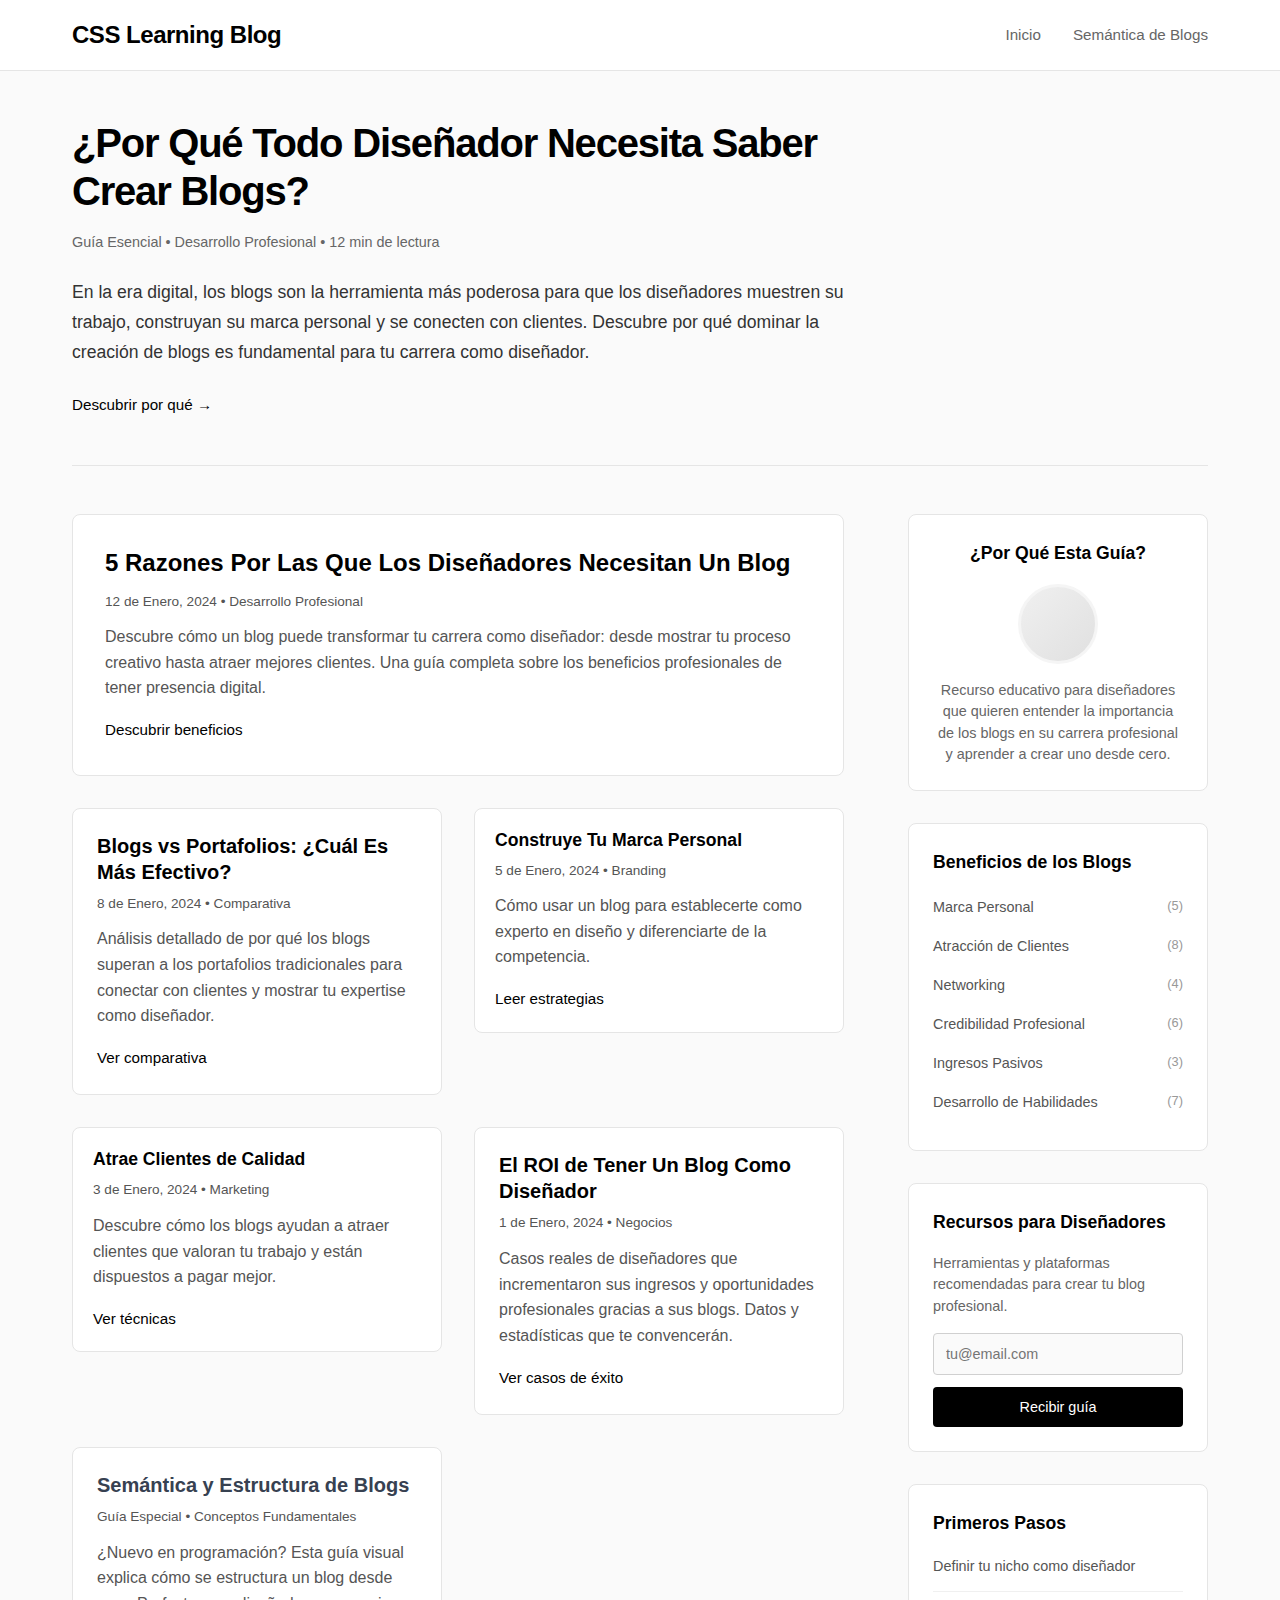
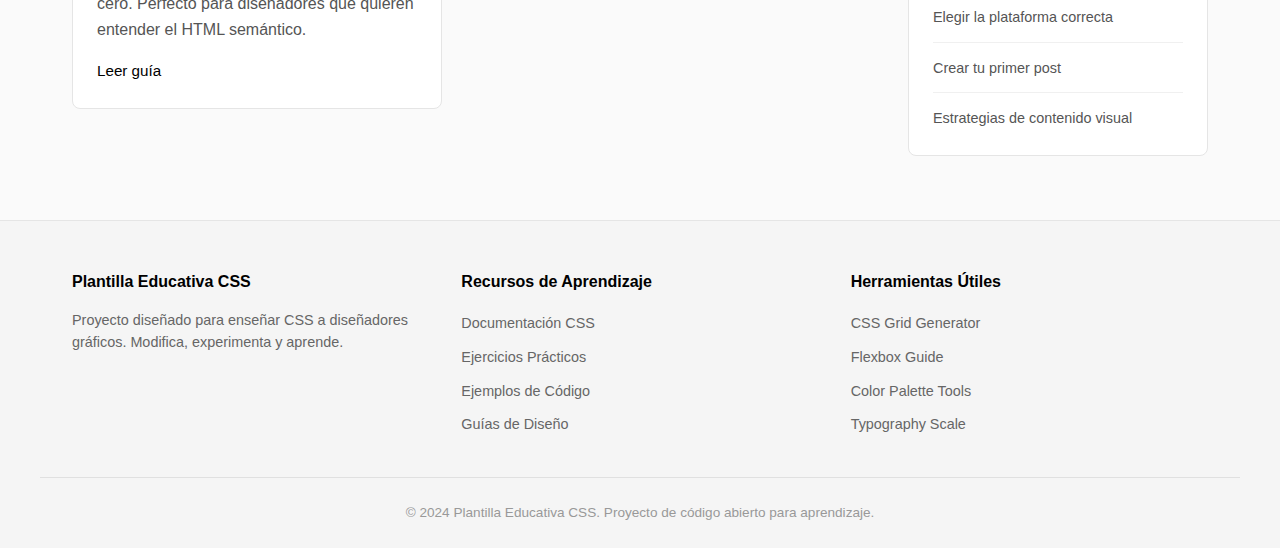
<file: index.html>
<!DOCTYPE html>
<html lang="es">
<head>
    <meta charset="UTF-8">
    <meta name="viewport" content="width=device-width, initial-scale=1.0">
    <title>CSS Learning Blog - Plantilla Educativa para Diseñadores</title>
    <link rel="stylesheet" href="styles.css">
</head>
<body>
    <header class="header">
        <nav class="nav">
            <div class="nav-brand">
                <h1>CSS Learning Blog</h1>
            </div>
            <ul class="nav-menu">
                <li><a href="#inicio">Inicio</a></li>
                <li><a href="semantica-blog.html">Semántica de Blogs</a></li>
            </ul>
        </nav>
    </header>

    <main class="main-content">
        <section class="hero-section">
            <article class="featured-article">
                <h2>¿Por Qué Todo Diseñador Necesita Saber Crear Blogs?</h2>
                <p class="article-meta">Guía Esencial • Desarrollo Profesional • 12 min de lectura</p>
                <p class="article-excerpt">En la era digital, los blogs son la herramienta más poderosa para que los diseñadores muestren su trabajo, construyan su marca personal y se conecten con clientes. Descubre por qué dominar la creación de blogs es fundamental para tu carrera como diseñador.</p>
                <a href="#" class="read-more">Descubrir por qué →</a>
            </article>
        </section>

        <section class="content-grid">
            <div class="main-articles">
                <article class="article-card large">
                    <h3>5 Razones Por Las Que Los Diseñadores Necesitan Un Blog</h3>
                    <p class="article-meta">12 de Enero, 2024 • Desarrollo Profesional</p>
                    <p>Descubre cómo un blog puede transformar tu carrera como diseñador: desde mostrar tu proceso creativo hasta atraer mejores clientes. Una guía completa sobre los beneficios profesionales de tener presencia digital.</p>
                    <a href="#" class="read-more">Descubrir beneficios</a>
                </article>

                <article class="article-card medium">
                    <h3>Blogs vs Portafolios: ¿Cuál Es Más Efectivo?</h3>
                    <p class="article-meta">8 de Enero, 2024 • Comparativa</p>
                    <p>Análisis detallado de por qué los blogs superan a los portafolios tradicionales para conectar con clientes y mostrar tu expertise como diseñador.</p>
                    <a href="#" class="read-more">Ver comparativa</a>
                </article>

                <article class="article-card small">
                    <h3>Construye Tu Marca Personal</h3>
                    <p class="article-meta">5 de Enero, 2024 • Branding</p>
                    <p>Cómo usar un blog para establecerte como experto en diseño y diferenciarte de la competencia.</p>
                    <a href="#" class="read-more">Leer estrategias</a>
                </article>

                <article class="article-card small">
                    <h3>Atrae Clientes de Calidad</h3>
                    <p class="article-meta">3 de Enero, 2024 • Marketing</p>
                    <p>Descubre cómo los blogs ayudan a atraer clientes que valoran tu trabajo y están dispuestos a pagar mejor.</p>
                    <a href="#" class="read-more">Ver técnicas</a>
                </article>

                <article class="article-card medium">
                    <h3>El ROI de Tener Un Blog Como Diseñador</h3>
                    <p class="article-meta">1 de Enero, 2024 • Negocios</p>
                    <p>Casos reales de diseñadores que incrementaron sus ingresos y oportunidades profesionales gracias a sus blogs. Datos y estadísticas que te convencerán.</p>
                    <a href="#" class="read-more">Ver casos de éxito</a>
                </article>
                
                <article class="article-card medium">
                    <h3><a href="semantica-blog.html" style="color: #374151; text-decoration: none;">Semántica y Estructura de Blogs</a></h3>
                    <p class="article-meta">Guía Especial • Conceptos Fundamentales</p>
                    <p>¿Nuevo en programación? Esta guía visual explica cómo se estructura un blog desde cero. Perfecto para diseñadores que quieren entender el HTML semántico.</p>
                    <a href="semantica-blog.html" class="read-more">Leer guía</a>
                </article>
            </div>

            <aside class="sidebar">
                <section class="about-widget">
                    <h3>¿Por Qué Esta Guía?</h3>
                    <div class="author-avatar"></div>
                    <p>Recurso educativo para diseñadores que quieren entender la importancia de los blogs en su carrera profesional y aprender a crear uno desde cero.</p>
                </section>

                <section class="categories-widget">
                    <h3>Beneficios de los Blogs</h3>
                    <ul>
                        <li><a href="#">Marca Personal <span>(5)</span></a></li>
                        <li><a href="#">Atracción de Clientes <span>(8)</span></a></li>
                        <li><a href="#">Networking <span>(4)</span></a></li>
                        <li><a href="#">Credibilidad Profesional <span>(6)</span></a></li>
                        <li><a href="#">Ingresos Pasivos <span>(3)</span></a></li>
                        <li><a href="#">Desarrollo de Habilidades <span>(7)</span></a></li>
                    </ul>
                </section>

                <section class="newsletter-widget">
                    <h3>Recursos para Diseñadores</h3>
                    <p>Herramientas y plataformas recomendadas para crear tu blog profesional.</p>
                    <form class="newsletter-form">
                        <input type="email" placeholder="tu@email.com" required>
                        <button type="submit">Recibir guía</button>
                    </form>
                </section>

                <section class="recent-posts">
                    <h3>Primeros Pasos</h3>
                    <ul>
                        <li><a href="#">Definir tu nicho como diseñador</a></li>
                        <li><a href="#">Elegir la plataforma correcta</a></li>
                        <li><a href="#">Crear tu primer post</a></li>
                        <li><a href="#">Estrategias de contenido visual</a></li>
                    </ul>
                </section>
            </aside>
        </section>
    </main>

    <footer class="footer">
        <div class="footer-content">
            <div class="footer-section">
                <h4>Plantilla Educativa CSS</h4>
                <p>Proyecto diseñado para enseñar CSS a diseñadores gráficos. Modifica, experimenta y aprende.</p>
            </div>
            <div class="footer-section">
                <h4>Recursos de Aprendizaje</h4>
                <ul>
                    <li><a href="#">Documentación CSS</a></li>
                    <li><a href="#">Ejercicios Prácticos</a></li>
                    <li><a href="#">Ejemplos de Código</a></li>
                    <li><a href="#">Guías de Diseño</a></li>
                </ul>
            </div>
            <div class="footer-section">
                <h4>Herramientas Útiles</h4>
                <ul>
                    <li><a href="#">CSS Grid Generator</a></li>
                    <li><a href="#">Flexbox Guide</a></li>
                    <li><a href="#">Color Palette Tools</a></li>
                    <li><a href="#">Typography Scale</a></li>
                </ul>
            </div>
        </div>
        <div class="footer-bottom">
            <p>&copy; 2024 Plantilla Educativa CSS. Proyecto de código abierto para aprendizaje.</p>
        </div>
    </footer>
</body>
</html>
</file>
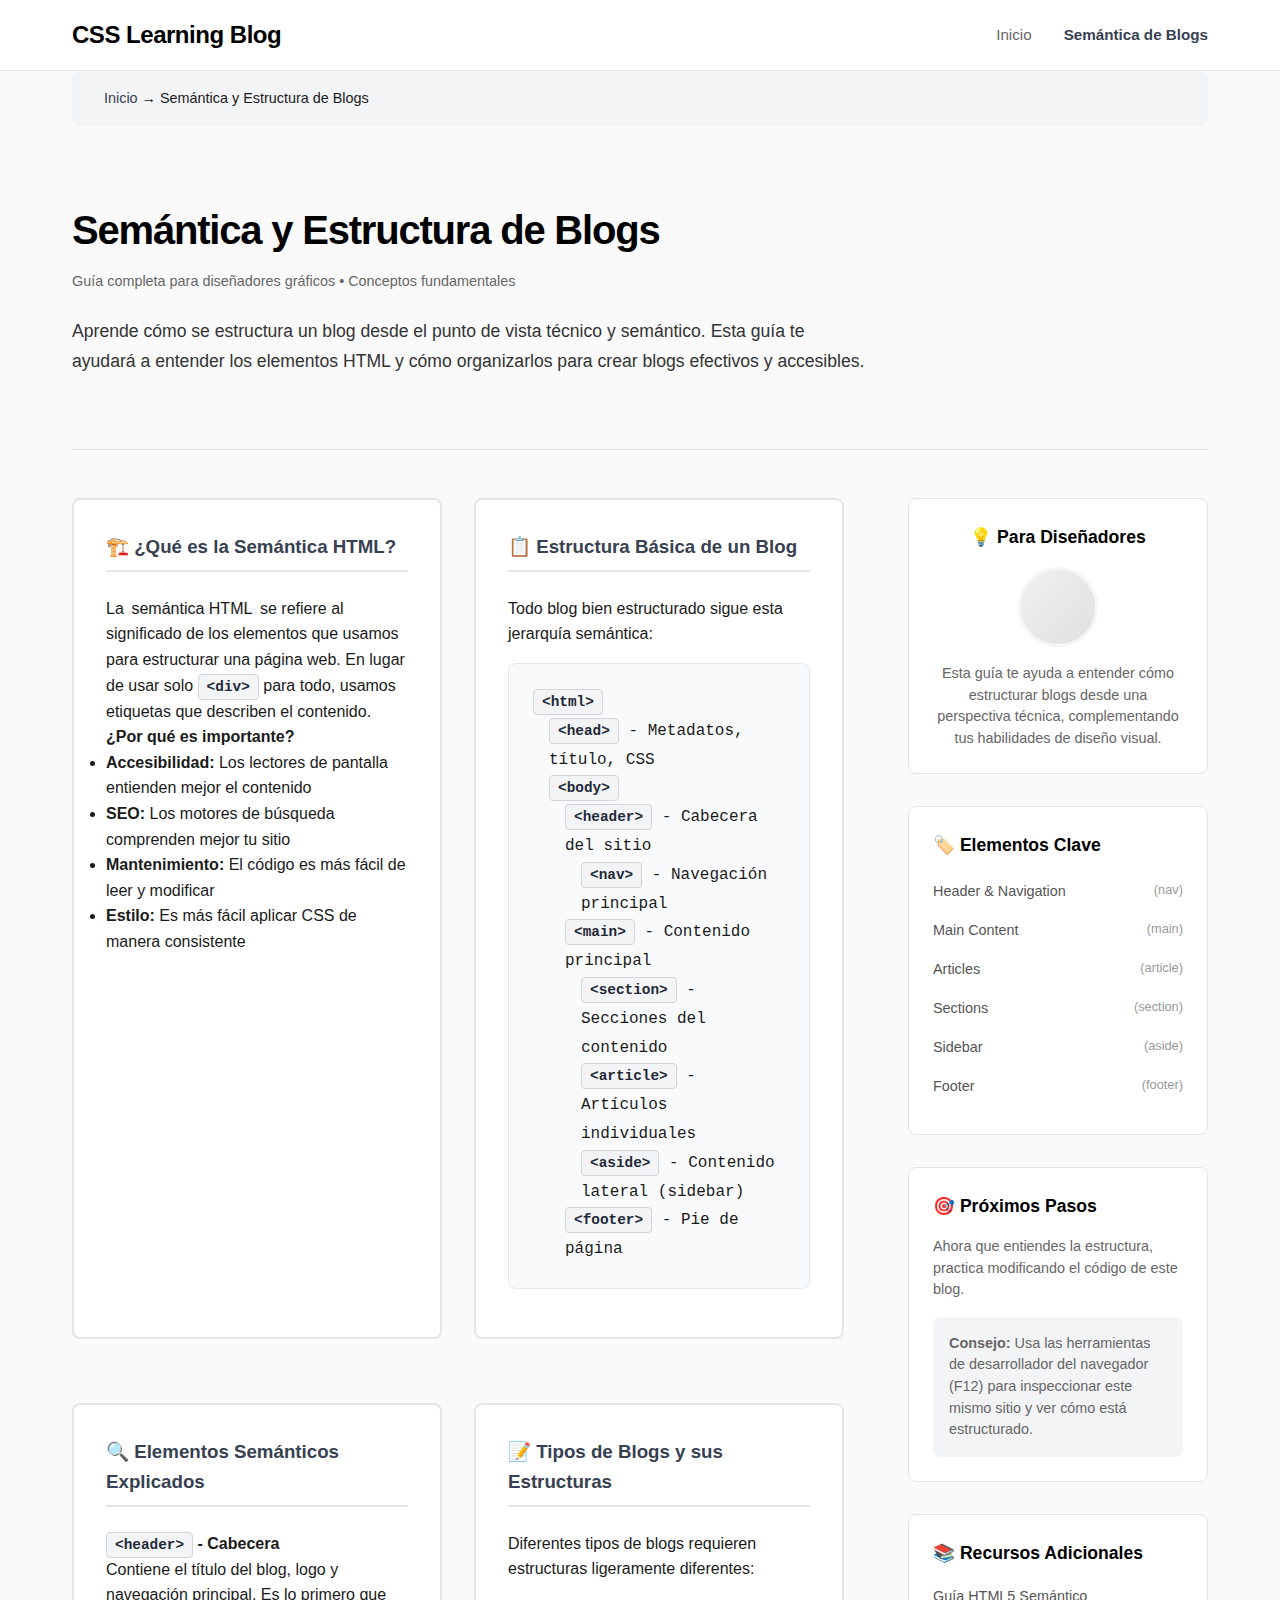
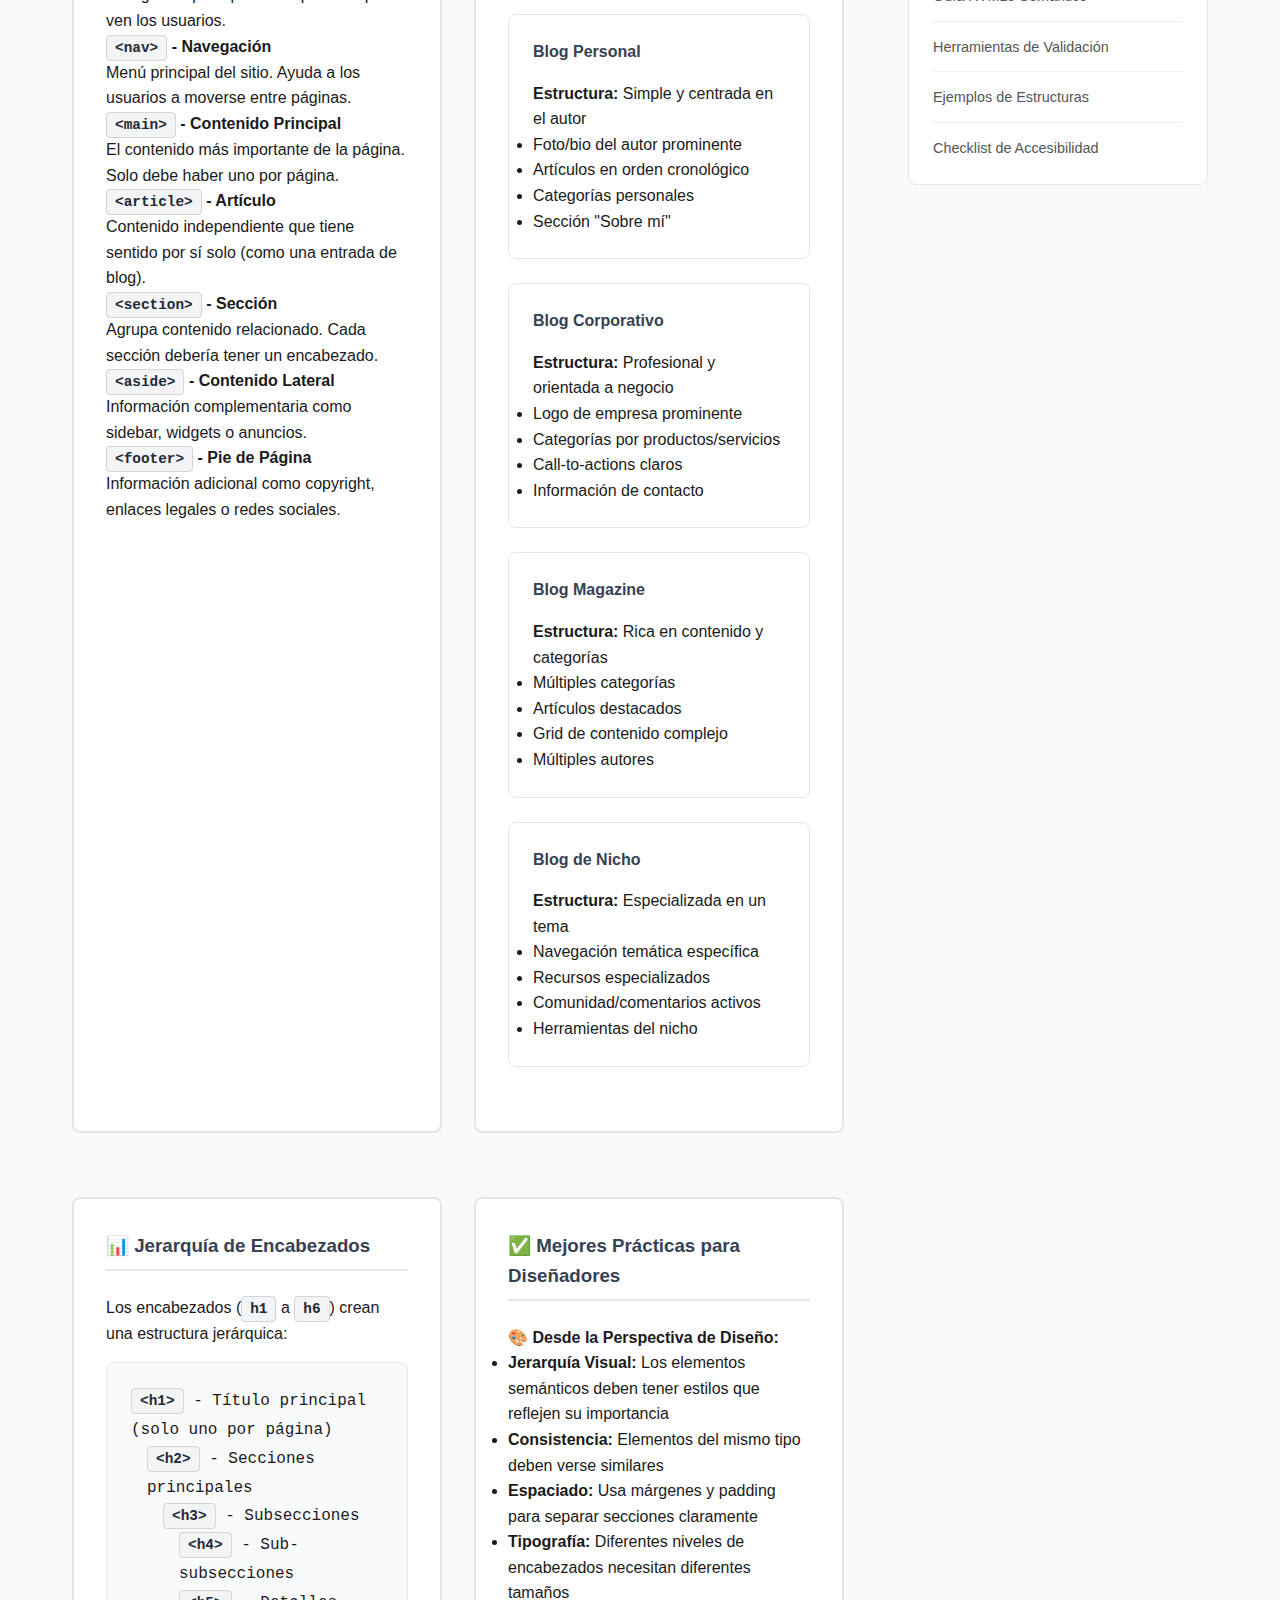
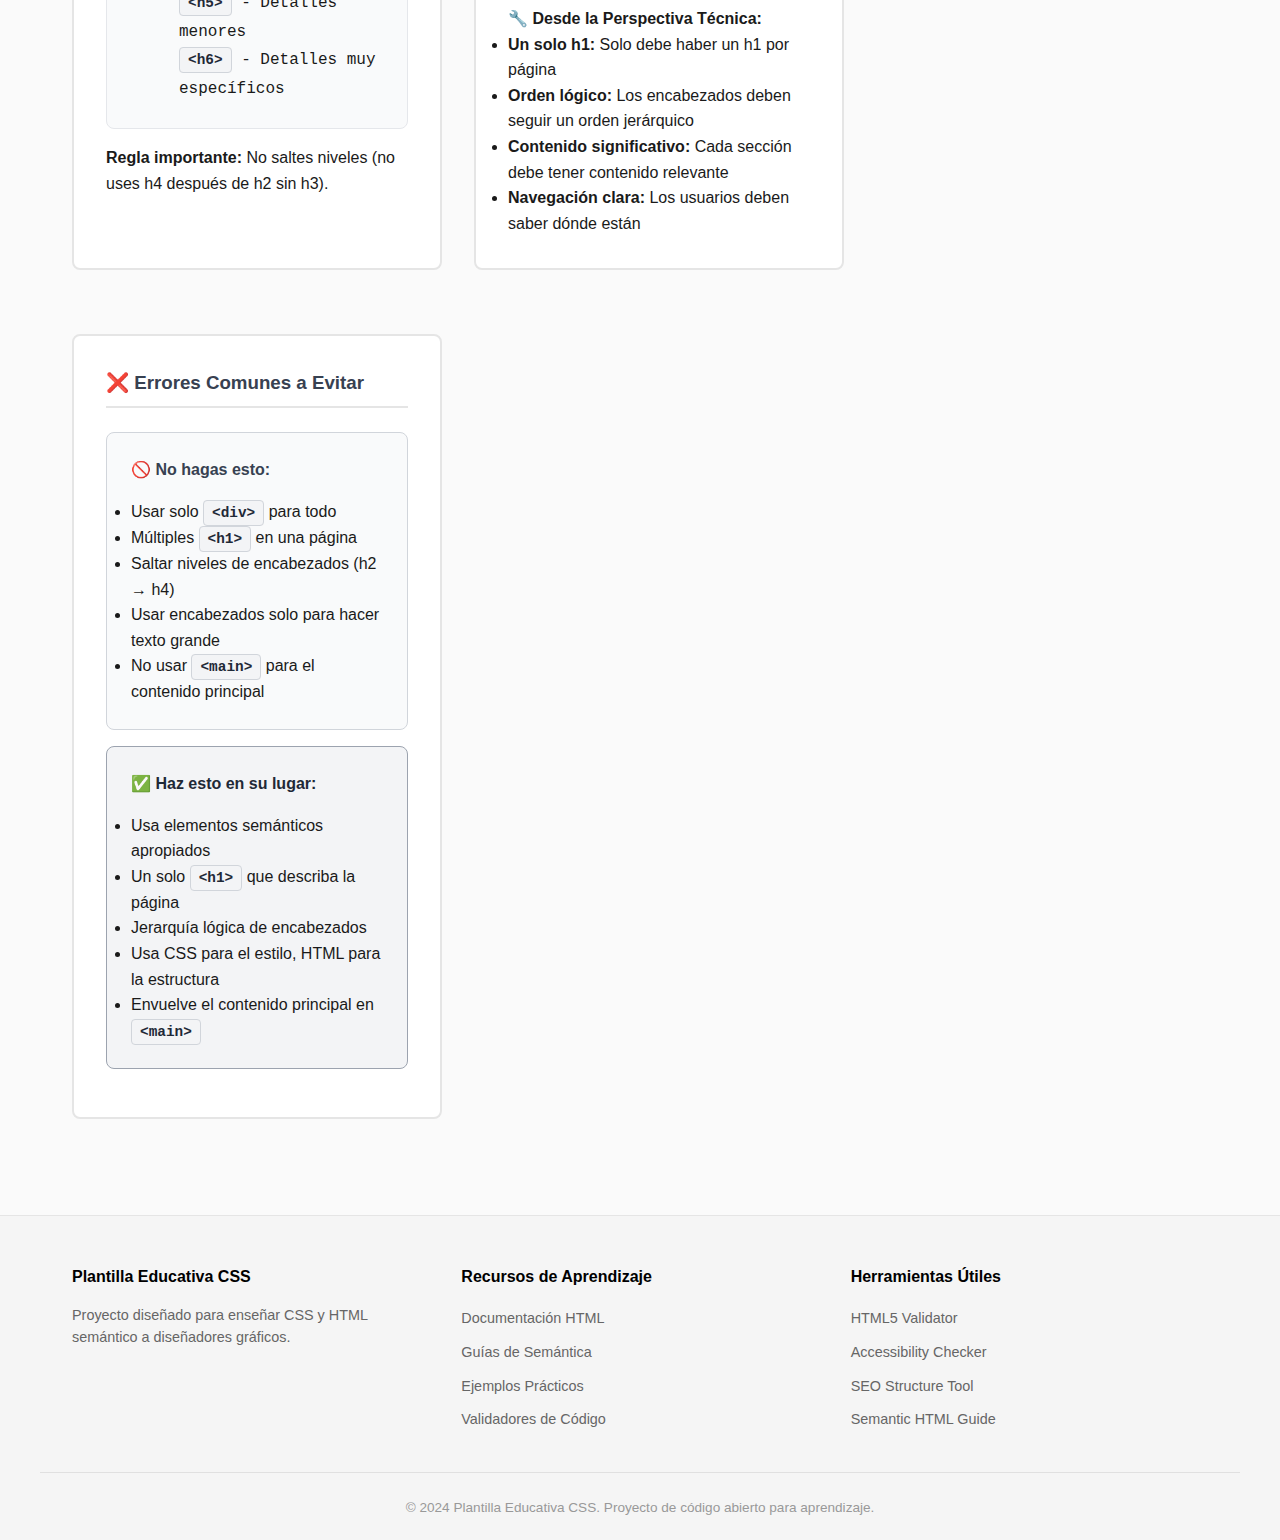
<file: semantica-blog.html>
<!DOCTYPE html>
<html lang="es">
<head>
    <meta charset="UTF-8">
    <meta name="viewport" content="width=device-width, initial-scale=1.0">
    <title>Semántica y Estructura de Blogs - Guía para Diseñadores</title>
    <link rel="stylesheet" href="styles.css">
    <style>
        /* Estilos específicos para la página de semántica - Escala de grises */
        .semantic-section {
            background: #ffffff;
            border: 2px solid #e5e5e5;
            border-radius: 8px;
            padding: 2rem;
            margin-bottom: 2rem;
        }
        
        .semantic-section h3 {
            color: #374151;
            border-bottom: 2px solid #e5e5e5;
            padding-bottom: 0.5rem;
            margin-bottom: 1.5rem;
        }
        
        .html-tag {
            background: #f3f4f6;
            border: 1px solid #d1d5db;
            border-radius: 4px;
            padding: 0.25rem 0.5rem;
            font-family: 'Monaco', 'Menlo', monospace;
            font-size: 0.9rem;
            color: #1f2937;
            font-weight: 600;
        }
        
        .structure-visual {
            background: #f9fafb;
            border: 1px solid #e5e7eb;
            border-radius: 8px;
            padding: 1.5rem;
            margin: 1rem 0;
            font-family: monospace;
            line-height: 1.8;
        }
        
        .structure-visual .indent-1 { margin-left: 1rem; }
        .structure-visual .indent-2 { margin-left: 2rem; }
        .structure-visual .indent-3 { margin-left: 3rem; }
        
        .blog-type-grid {
            display: grid;
            grid-template-columns: repeat(auto-fit, minmax(280px, 1fr));
            gap: 1.5rem;
            margin: 2rem 0;
        }
        
        .blog-type-card {
            background: #ffffff;
            border: 1px solid #e5e5e5;
            border-radius: 8px;
            padding: 1.5rem;
            transition: all 0.2s ease;
        }
        
        .blog-type-card:hover {
            border-color: #6b7280;
            box-shadow: 0 4px 12px rgba(107, 114, 128, 0.1);
        }
        
        .blog-type-card h4 {
            color: #374151;
            margin-bottom: 1rem;
        }
        
        .semantic-highlight {
            background: linear-gradient(120deg, #f3f4f6 0%, #f3f4f6 100%);
            background-repeat: no-repeat;
            background-size: 100% 40%;
            background-position: 0 80%;
            padding: 0 0.2rem;
        }
        
        .navigation-breadcrumb {
            background: #f3f4f6;
            padding: 1rem 2rem;
            border-radius: 8px;
            margin-bottom: 2rem;
            font-size: 0.9rem;
        }
        
        .navigation-breadcrumb a {
            color: #374151;
            text-decoration: none;
        }
        
        .navigation-breadcrumb a:hover {
            text-decoration: underline;
            color: #1f2937;
        }
    </style>
</head>
<body>
    <header class="header">
        <nav class="nav">
            <div class="nav-brand">
                <h1>CSS Learning Blog</h1>
            </div>
            <ul class="nav-menu">
                <li><a href="index.html">Inicio</a></li>
                <li><a href="semantica-blog.html" style="color: #374151; font-weight: 600;">Semántica de Blogs</a></li>
            </ul>
        </nav>
    </header>

    <main class="main-content">
        <div class="navigation-breadcrumb">
            <a href="index.html">Inicio</a> → <span>Semántica y Estructura de Blogs</span>
        </div>
        
        <section class="hero-section">
            <article class="featured-article">
                <h2>Semántica y Estructura de Blogs</h2>
                <p class="article-meta">Guía completa para diseñadores gráficos • Conceptos fundamentales</p>
                <p class="article-excerpt">Aprende cómo se estructura un blog desde el punto de vista técnico y semántico. Esta guía te ayudará a entender los elementos HTML y cómo organizarlos para crear blogs efectivos y accesibles.</p>
            </article>
        </section>

        <div class="content-grid">
            <div class="main-articles">
                <!-- Sección 1: ¿Qué es la semántica HTML? -->
                <div class="semantic-section">
                    <h3>🏗️ ¿Qué es la Semántica HTML?</h3>
                    <p>La <span class="semantic-highlight">semántica HTML</span> se refiere al significado de los elementos que usamos para estructurar una página web. En lugar de usar solo <span class="html-tag">&lt;div&gt;</span> para todo, usamos etiquetas que describen el contenido.</p>
                    
                    <h4>¿Por qué es importante?</h4>
                    <ul>
                        <li><strong>Accesibilidad:</strong> Los lectores de pantalla entienden mejor el contenido</li>
                        <li><strong>SEO:</strong> Los motores de búsqueda comprenden mejor tu sitio</li>
                        <li><strong>Mantenimiento:</strong> El código es más fácil de leer y modificar</li>
                        <li><strong>Estilo:</strong> Es más fácil aplicar CSS de manera consistente</li>
                    </ul>
                </div>

                <!-- Sección 2: Estructura básica de un blog -->
                <div class="semantic-section">
                    <h3>📋 Estructura Básica de un Blog</h3>
                    <p>Todo blog bien estructurado sigue esta jerarquía semántica:</p>
                    
                    <div class="structure-visual">
                        <div><span class="html-tag">&lt;html&gt;</span></div>
                        <div class="indent-1"><span class="html-tag">&lt;head&gt;</span> - Metadatos, título, CSS</div>
                        <div class="indent-1"><span class="html-tag">&lt;body&gt;</span></div>
                        <div class="indent-2"><span class="html-tag">&lt;header&gt;</span> - Cabecera del sitio</div>
                        <div class="indent-3"><span class="html-tag">&lt;nav&gt;</span> - Navegación principal</div>
                        <div class="indent-2"><span class="html-tag">&lt;main&gt;</span> - Contenido principal</div>
                        <div class="indent-3"><span class="html-tag">&lt;section&gt;</span> - Secciones del contenido</div>
                        <div class="indent-3"><span class="html-tag">&lt;article&gt;</span> - Artículos individuales</div>
                        <div class="indent-3"><span class="html-tag">&lt;aside&gt;</span> - Contenido lateral (sidebar)</div>
                        <div class="indent-2"><span class="html-tag">&lt;footer&gt;</span> - Pie de página</div>
                    </div>
                </div>

                <!-- Sección 3: Elementos semánticos explicados -->
                <div class="semantic-section">
                    <h3>🔍 Elementos Semánticos Explicados</h3>
                    
                    <h4><span class="html-tag">&lt;header&gt;</span> - Cabecera</h4>
                    <p>Contiene el título del blog, logo y navegación principal. Es lo primero que ven los usuarios.</p>
                    
                    <h4><span class="html-tag">&lt;nav&gt;</span> - Navegación</h4>
                    <p>Menú principal del sitio. Ayuda a los usuarios a moverse entre páginas.</p>
                    
                    <h4><span class="html-tag">&lt;main&gt;</span> - Contenido Principal</h4>
                    <p>El contenido más importante de la página. Solo debe haber uno por página.</p>
                    
                    <h4><span class="html-tag">&lt;article&gt;</span> - Artículo</h4>
                    <p>Contenido independiente que tiene sentido por sí solo (como una entrada de blog).</p>
                    
                    <h4><span class="html-tag">&lt;section&gt;</span> - Sección</h4>
                    <p>Agrupa contenido relacionado. Cada sección debería tener un encabezado.</p>
                    
                    <h4><span class="html-tag">&lt;aside&gt;</span> - Contenido Lateral</h4>
                    <p>Información complementaria como sidebar, widgets o anuncios.</p>
                    
                    <h4><span class="html-tag">&lt;footer&gt;</span> - Pie de Página</h4>
                    <p>Información adicional como copyright, enlaces legales o redes sociales.</p>
                </div>

                <!-- Sección 4: Tipos de blogs -->
                <div class="semantic-section">
                    <h3>📝 Tipos de Blogs y sus Estructuras</h3>
                    <p>Diferentes tipos de blogs requieren estructuras ligeramente diferentes:</p>
                    
                    <div class="blog-type-grid">
                        <div class="blog-type-card">
                            <h4>Blog Personal</h4>
                            <p><strong>Estructura:</strong> Simple y centrada en el autor</p>
                            <ul>
                                <li>Foto/bio del autor prominente</li>
                                <li>Artículos en orden cronológico</li>
                                <li>Categorías personales</li>
                                <li>Sección "Sobre mí"</li>
                            </ul>
                        </div>
                        
                        <div class="blog-type-card">
                            <h4>Blog Corporativo</h4>
                            <p><strong>Estructura:</strong> Profesional y orientada a negocio</p>
                            <ul>
                                <li>Logo de empresa prominente</li>
                                <li>Categorías por productos/servicios</li>
                                <li>Call-to-actions claros</li>
                                <li>Información de contacto</li>
                            </ul>
                        </div>
                        
                        <div class="blog-type-card">
                            <h4>Blog Magazine</h4>
                            <p><strong>Estructura:</strong> Rica en contenido y categorías</p>
                            <ul>
                                <li>Múltiples categorías</li>
                                <li>Artículos destacados</li>
                                <li>Grid de contenido complejo</li>
                                <li>Múltiples autores</li>
                            </ul>
                        </div>
                        
                        <div class="blog-type-card">
                            <h4>Blog de Nicho</h4>
                            <p><strong>Estructura:</strong> Especializada en un tema</p>
                            <ul>
                                <li>Navegación temática específica</li>
                                <li>Recursos especializados</li>
                                <li>Comunidad/comentarios activos</li>
                                <li>Herramientas del nicho</li>
                            </ul>
                        </div>
                    </div>
                </div>

                <!-- Sección 5: Jerarquía de encabezados -->
                <div class="semantic-section">
                    <h3>📊 Jerarquía de Encabezados</h3>
                    <p>Los encabezados (<span class="html-tag">h1</span> a <span class="html-tag">h6</span>) crean una estructura jerárquica:</p>
                    
                    <div class="structure-visual">
                        <div><span class="html-tag">&lt;h1&gt;</span> - Título principal (solo uno por página)</div>
                        <div class="indent-1"><span class="html-tag">&lt;h2&gt;</span> - Secciones principales</div>
                        <div class="indent-2"><span class="html-tag">&lt;h3&gt;</span> - Subsecciones</div>
                        <div class="indent-3"><span class="html-tag">&lt;h4&gt;</span> - Sub-subsecciones</div>
                        <div class="indent-3"><span class="html-tag">&lt;h5&gt;</span> - Detalles menores</div>
                        <div class="indent-3"><span class="html-tag">&lt;h6&gt;</span> - Detalles muy específicos</div>
                    </div>
                    
                    <p><strong>Regla importante:</strong> No saltes niveles (no uses h4 después de h2 sin h3).</p>
                </div>

                <!-- Sección 6: Mejores prácticas -->
                <div class="semantic-section">
                    <h3>✅ Mejores Prácticas para Diseñadores</h3>
                    
                    <h4>🎨 Desde la Perspectiva de Diseño:</h4>
                    <ul>
                        <li><strong>Jerarquía Visual:</strong> Los elementos semánticos deben tener estilos que reflejen su importancia</li>
                        <li><strong>Consistencia:</strong> Elementos del mismo tipo deben verse similares</li>
                        <li><strong>Espaciado:</strong> Usa márgenes y padding para separar secciones claramente</li>
                        <li><strong>Tipografía:</strong> Diferentes niveles de encabezados necesitan diferentes tamaños</li>
                    </ul>
                    
                    <h4>🔧 Desde la Perspectiva Técnica:</h4>
                    <ul>
                        <li><strong>Un solo h1:</strong> Solo debe haber un h1 por página</li>
                        <li><strong>Orden lógico:</strong> Los encabezados deben seguir un orden jerárquico</li>
                        <li><strong>Contenido significativo:</strong> Cada sección debe tener contenido relevante</li>
                        <li><strong>Navegación clara:</strong> Los usuarios deben saber dónde están</li>
                    </ul>
                </div>

                <!-- Sección 7: Errores comunes -->
                <div class="semantic-section">
                    <h3>❌ Errores Comunes a Evitar</h3>
                    
                    <div style="background: #f9fafb; border: 1px solid #d1d5db; border-radius: 8px; padding: 1.5rem; margin: 1rem 0;">
                        <h4 style="color: #374151; margin-bottom: 1rem;">🚫 No hagas esto:</h4>
                        <ul>
                            <li>Usar solo <span class="html-tag">&lt;div&gt;</span> para todo</li>
                            <li>Múltiples <span class="html-tag">&lt;h1&gt;</span> en una página</li>
                            <li>Saltar niveles de encabezados (h2 → h4)</li>
                            <li>Usar encabezados solo para hacer texto grande</li>
                            <li>No usar <span class="html-tag">&lt;main&gt;</span> para el contenido principal</li>
                        </ul>
                    </div>
                    
                    <div style="background: #f3f4f6; border: 1px solid #9ca3af; border-radius: 8px; padding: 1.5rem; margin: 1rem 0;">
                        <h4 style="color: #1f2937; margin-bottom: 1rem;">✅ Haz esto en su lugar:</h4>
                        <ul>
                            <li>Usa elementos semánticos apropiados</li>
                            <li>Un solo <span class="html-tag">&lt;h1&gt;</span> que describa la página</li>
                            <li>Jerarquía lógica de encabezados</li>
                            <li>Usa CSS para el estilo, HTML para la estructura</li>
                            <li>Envuelve el contenido principal en <span class="html-tag">&lt;main&gt;</span></li>
                        </ul>
                    </div>
                </div>
            </div>

            <aside class="sidebar">
                <section class="about-widget">
                    <h3>💡 Para Diseñadores</h3>
                    <div class="author-avatar"></div>
                    <p>Esta guía te ayuda a entender cómo estructurar blogs desde una perspectiva técnica, complementando tus habilidades de diseño visual.</p>
                </section>

                <section class="categories-widget">
                    <h3>🏷️ Elementos Clave</h3>
                    <ul>
                        <li><a href="#">Header & Navigation <span>(nav)</span></a></li>
                        <li><a href="#">Main Content <span>(main)</span></a></li>
                        <li><a href="#">Articles <span>(article)</span></a></li>
                        <li><a href="#">Sections <span>(section)</span></a></li>
                        <li><a href="#">Sidebar <span>(aside)</span></a></li>
                        <li><a href="#">Footer <span>(footer)</span></a></li>
                    </ul>
                </section>

                <section class="newsletter-widget">
                    <h3>🎯 Próximos Pasos</h3>
                    <p>Ahora que entiendes la estructura, practica modificando el código de este blog.</p>
                    <div style="background: #f3f4f6; padding: 1rem; border-radius: 8px; margin-top: 1rem;">
                        <p style="font-size: 0.9rem; margin: 0;"><strong>Consejo:</strong> Usa las herramientas de desarrollador del navegador (F12) para inspeccionar este mismo sitio y ver cómo está estructurado.</p>
                    </div>
                </section>

                <section class="recent-posts">
                    <h3>📚 Recursos Adicionales</h3>
                    <ul>
                        <li><a href="#">Guía HTML5 Semántico</a></li>
                        <li><a href="#">Herramientas de Validación</a></li>
                        <li><a href="#">Ejemplos de Estructuras</a></li>
                        <li><a href="#">Checklist de Accesibilidad</a></li>
                    </ul>
                </section>
            </aside>
        </div>
    </main>

    <footer class="footer">
        <div class="footer-content">
            <div class="footer-section">
                <h4>Plantilla Educativa CSS</h4>
                <p>Proyecto diseñado para enseñar CSS y HTML semántico a diseñadores gráficos.</p>
            </div>
            <div class="footer-section">
                <h4>Recursos de Aprendizaje</h4>
                <ul>
                    <li><a href="#">Documentación HTML</a></li>
                    <li><a href="#">Guías de Semántica</a></li>
                    <li><a href="#">Ejemplos Prácticos</a></li>
                    <li><a href="#">Validadores de Código</a></li>
                </ul>
            </div>
            <div class="footer-section">
                <h4>Herramientas Útiles</h4>
                <ul>
                    <li><a href="#">HTML5 Validator</a></li>
                    <li><a href="#">Accessibility Checker</a></li>
                    <li><a href="#">SEO Structure Tool</a></li>
                    <li><a href="#">Semantic HTML Guide</a></li>
                </ul>
            </div>
        </div>
        <div class="footer-bottom">
            <p>&copy; 2024 Plantilla Educativa CSS. Proyecto de código abierto para aprendizaje.</p>
        </div>
    </footer>
</body>
</html>
</file>
<file: styles.css>
/* ========================================
   RESET Y CONFIGURACIÓN BASE
   ======================================== */

/* Reset universal: elimina márgenes y padding por defecto
   box-sizing: border-box hace que padding y border se incluyan en el ancho total */
* {
    margin: 0;
    padding: 0;
    box-sizing: border-box;
}

/* Configuración base del body con system fonts para mejor rendimiento */
body {
    font-family: -apple-system, BlinkMacSystemFont, 'Segoe UI', Roboto, Oxygen, Ubuntu, Cantarell, sans-serif;
    line-height: 1.6; /* Mejora la legibilidad */
    color: #1a1a1a;
    background-color: #fafafa; /* Gris muy claro para reducir fatiga visual */
    font-size: 16px; /* Tamaño base accesible */
}

/* ========================================
   HEADER Y NAVEGACIÓN
   ======================================== */
.header {
    background-color: #ffffff;
    border-bottom: 1px solid #e5e5e5;
    position: sticky;
    top: 0;
    z-index: 100;
    backdrop-filter: blur(10px);
}

.nav {
    max-width: 1200px;
    margin: 0 auto;
    padding: 0 2rem;
    display: flex;
    justify-content: space-between;
    align-items: center;
    height: 70px;
}

.nav-brand h1 {
    font-size: 1.5rem;
    font-weight: 700;
    color: #000;
    letter-spacing: -0.02em;
}

.nav-menu {
    display: flex;
    list-style: none;
    gap: 2rem;
}

.nav-menu a {
    text-decoration: none;
    color: #666;
    font-weight: 500;
    transition: color 0.2s ease;
    font-size: 0.95rem;
}

.nav-menu a:hover {
    color: #000;
}

/* Contenido Principal */
.main-content {
    max-width: 1200px;
    margin: 0 auto;
    padding: 0 2rem;
}

/* Sección Hero */
.hero-section {
    padding: 3rem 0;
    border-bottom: 1px solid #e5e5e5;
    margin-bottom: 3rem;
}

.featured-article {
    max-width: 800px;
}

.featured-article h2 {
    font-size: 2.5rem;
    font-weight: 700;
    line-height: 1.2;
    margin-bottom: 1rem;
    color: #000;
    letter-spacing: -0.03em;
}

.article-meta {
    color: #666;
    font-size: 0.9rem;
    margin-bottom: 1.5rem;
    font-weight: 400;
}

.article-excerpt {
    font-size: 1.1rem;
    color: #333;
    margin-bottom: 1.5rem;
    line-height: 1.7;
}

.read-more {
    color: #000;
    text-decoration: none;
    font-weight: 500;
    font-size: 0.95rem;
    transition: opacity 0.2s ease;
}

.read-more:hover {
    opacity: 0.7;
}

/* ========================================
   GRID DE CONTENIDO PRINCIPAL
   ======================================== */

/* Layout principal usando CSS Grid: contenido principal + sidebar */
.content-grid {
    display: grid;
    grid-template-columns: 1fr 300px; /* Contenido flexible + sidebar fijo */
    gap: 4rem; /* Espacio entre columnas */
    margin-bottom: 4rem;
}

/* ========================================
   GRID DE ARTÍCULOS
   ======================================== */

/* Grid responsivo para artículos usando auto-fit y minmax */
.main-articles {
    display: grid;
    grid-template-columns: repeat(auto-fit, minmax(280px, 1fr)); /* Columnas que se adaptan automáticamente */
    gap: 2rem;
    grid-auto-rows: min-content; /* Filas se ajustan al contenido */
}

.article-card {
    background: #ffffff;
    border: 1px solid #e5e5e5;
    border-radius: 8px;
    padding: 1.5rem;
    transition: all 0.2s ease;
    height: fit-content;
}

.article-card:hover {
    border-color: #d0d0d0;
    transform: translateY(-2px);
    box-shadow: 0 4px 12px rgba(0, 0, 0, 0.05);
}

.article-card.large {
    grid-column: span 2;
    padding: 2rem;
}

.article-card.medium {
    grid-column: span 1;
}

.article-card.small {
    grid-column: span 1;
    padding: 1.25rem;
}

.article-card h3 {
    font-size: 1.25rem;
    font-weight: 600;
    margin-bottom: 0.5rem;
    color: #000;
    line-height: 1.3;
}

.article-card.large h3 {
    font-size: 1.5rem;
    margin-bottom: 0.75rem;
}

.article-card.small h3 {
    font-size: 1.1rem;
}

.article-card p {
    color: #555;
    margin-bottom: 1rem;
    line-height: 1.6;
}

.article-card .article-meta {
    margin-bottom: 0.75rem;
    font-size: 0.85rem;
}

/* ========================================
   SIDEBAR
   ======================================== */

/* Sidebar usando Flexbox para layout vertical */
.sidebar {
    display: flex;
    flex-direction: column; /* Elementos apilados verticalmente */
    gap: 2rem; /* Espacio uniforme entre secciones */
}

.sidebar section {
    background: #ffffff;
    border: 1px solid #e5e5e5;
    border-radius: 8px;
    padding: 1.5rem;
}

.sidebar h3 {
    font-size: 1.1rem;
    font-weight: 600;
    margin-bottom: 1rem;
    color: #000;
}

.about-widget {
    text-align: center;
}

.author-avatar {
    width: 80px;
    height: 80px;
    background: linear-gradient(135deg, #f0f0f0, #e0e0e0);
    border-radius: 50%;
    margin: 0 auto 1rem;
    border: 3px solid #f5f5f5;
}

.about-widget p {
    color: #666;
    font-size: 0.9rem;
    line-height: 1.5;
}

.categories-widget ul {
    list-style: none;
}

.categories-widget li {
    margin-bottom: 0.5rem;
}

.categories-widget a {
    color: #555;
    text-decoration: none;
    font-size: 0.9rem;
    display: flex;
    justify-content: space-between;
    padding: 0.25rem 0;
    transition: color 0.2s ease;
}

.categories-widget a:hover {
    color: #000;
}

.categories-widget span {
    color: #999;
    font-size: 0.8rem;
}

.newsletter-form {
    display: flex;
    flex-direction: column;
    gap: 0.75rem;
}

.newsletter-form input {
    padding: 0.75rem;
    border: 1px solid #d0d0d0;
    border-radius: 4px;
    font-size: 0.9rem;
    background: #fafafa;
}

.newsletter-form input:focus {
    outline: none;
    border-color: #999;
    background: #ffffff;
}

.newsletter-form button {
    padding: 0.75rem;
    background: #000;
    color: #fff;
    border: none;
    border-radius: 4px;
    font-size: 0.9rem;
    font-weight: 500;
    cursor: pointer;
    transition: background 0.2s ease;
}

.newsletter-form button:hover {
    background: #333;
}

.newsletter-widget p {
    color: #666;
    font-size: 0.9rem;
    margin-bottom: 1rem;
    line-height: 1.5;
}

.recent-posts ul {
    list-style: none;
}

.recent-posts li {
    margin-bottom: 0.75rem;
    padding-bottom: 0.75rem;
    border-bottom: 1px solid #f0f0f0;
}

.recent-posts li:last-child {
    border-bottom: none;
    margin-bottom: 0;
    padding-bottom: 0;
}

.recent-posts a {
    color: #555;
    text-decoration: none;
    font-size: 0.9rem;
    line-height: 1.4;
    transition: color 0.2s ease;
}

.recent-posts a:hover {
    color: #000;
}

/* ========================================
   FOOTER
   ======================================== */

.footer {
    background: #f5f5f5;
    border-top: 1px solid #e5e5e5;
    margin-top: 4rem;
}

.footer-content {
    max-width: 1200px;
    margin: 0 auto;
    padding: 3rem 2rem 2rem;
    display: grid;
    grid-template-columns: repeat(auto-fit, minmax(250px, 1fr));
    gap: 2rem;
}

.footer-section h4 {
    font-size: 1rem;
    font-weight: 600;
    margin-bottom: 1rem;
    color: #000;
}

.footer-section p {
    color: #666;
    font-size: 0.9rem;
    line-height: 1.5;
}

.footer-section ul {
    list-style: none;
}

.footer-section li {
    margin-bottom: 0.5rem;
}

.footer-section a {
    color: #666;
    text-decoration: none;
    font-size: 0.9rem;
    transition: color 0.2s ease;
}

.footer-section a:hover {
    color: #000;
}

.footer-bottom {
    border-top: 1px solid #e0e0e0;
    padding: 1.5rem 2rem;
    text-align: center;
    max-width: 1200px;
    margin: 0 auto;
}

.footer-bottom p {
    color: #999;
    font-size: 0.85rem;
}

/* ========================================
   DISEÑO RESPONSIVO
   ======================================== */

/* Media query para tablets y móviles */
@media (max-width: 768px) {
    .nav {
        padding: 0 1rem;
        flex-direction: column;
        height: auto;
        padding: 1rem;
    }
    
    .nav-menu {
        margin-top: 1rem;
        gap: 1rem;
    }
    
    .main-content {
        padding: 0 1rem;
    }
    
    .content-grid {
        grid-template-columns: 1fr;
        gap: 2rem;
    }
    
    .main-articles {
        grid-template-columns: 1fr;
    }
    
    .article-card.large,
    .article-card.medium,
    .article-card.small {
        grid-column: span 1;
    }
    
    .featured-article h2 {
        font-size: 2rem;
    }
    
    .hero-section {
        padding: 2rem 0;
    }
    
    .footer-content {
        padding: 2rem 1rem 1rem;
        grid-template-columns: 1fr;
    }
}

/* ========================================
   ETIQUETAS DE ARTÍCULOS
   ======================================== */

.article-tags {
    display: flex;
    flex-wrap: wrap;
    gap: 0.5rem;
    margin-top: 1rem;
}

.tag {
    background: #f3f4f6;
    color: #374151;
    padding: 0.25rem 0.75rem;
    border-radius: 12px;
    font-size: 0.75rem;
    font-weight: 500;
    text-decoration: none;
    transition: all 0.2s ease;
}

.tag:hover {
    background: #e5e7eb;
    color: #1f2937;
}

/* Media query para móviles pequeños */
@media (max-width: 480px) {
    .nav-menu {
        flex-direction: column;
        gap: 0.5rem;
        text-align: center;
    }
    
    .featured-article h2 {
        font-size: 1.75rem;
    }
    
    .article-card {
        padding: 1rem;
    }
    
    .sidebar section {
        padding: 1rem;
    }
}
</file>
